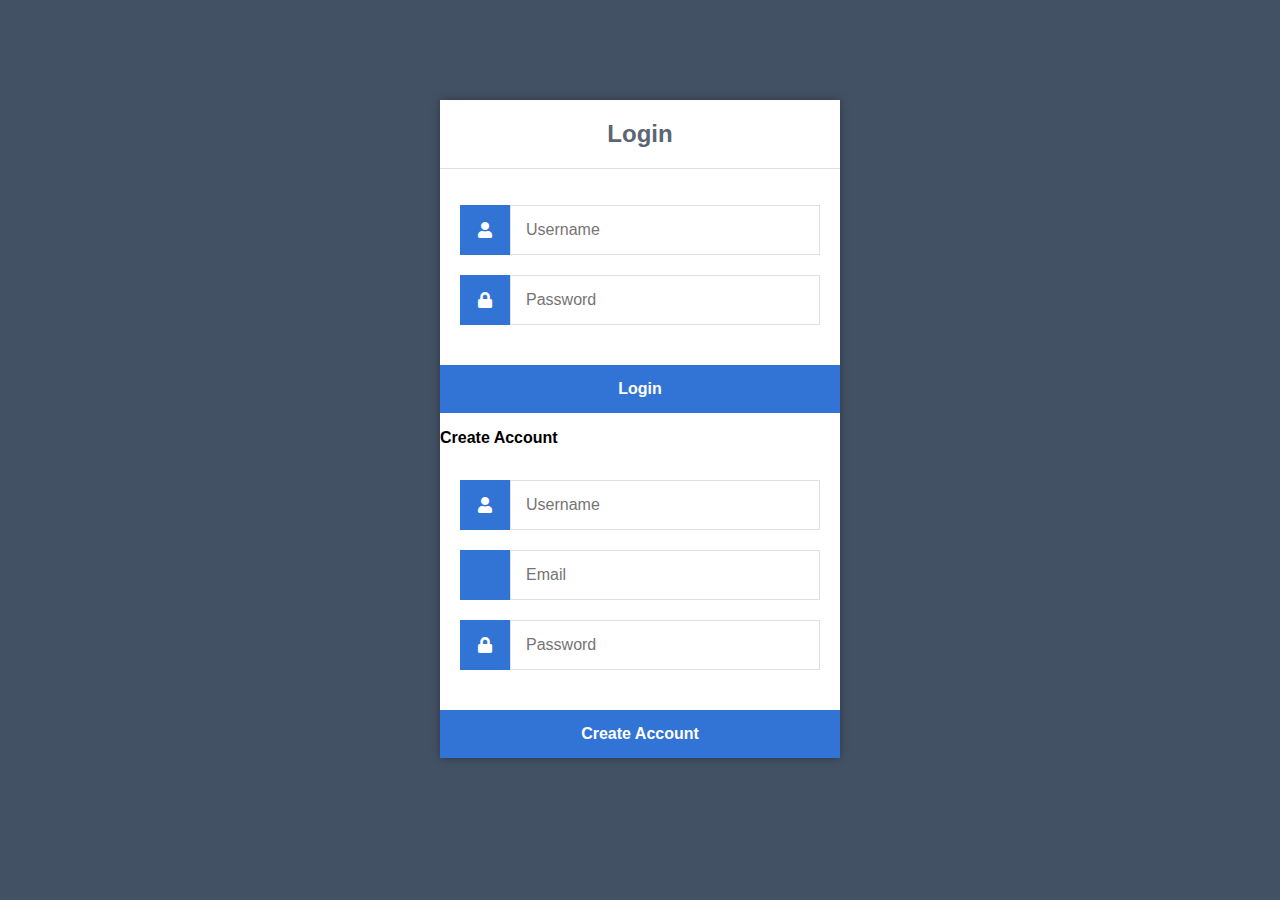
<file: MeTube Project/index.html>
<html>
	<head>
		<meta charset="utf-8">
		<title>Login</title>
		<link rel="stylesheet" href="https://use.fontawesome.com/releases/v5.7.1/css/all.css">
		<link href="style.css" rel="stylesheet" type="text/css">
	</head>
	<body>
		<div class="login">
			<h1>Login</h1>
			<form action="authenticate.php" method="post">
				<label for="username">
					<i class="fas fa-user"></i>
				</label>
				<input type="text" name="username" placeholder="Username" id="username" required>
				<label for="password">
					<i class="fas fa-lock"></i>
				</label>
				<input type="password" name="password" placeholder="Password" id="password" required>
				<input type="submit" value="Login">
			</form>
			<h2>Create Account</h2>
			<form action="createAccount.php" method="post">
				<label for="username">
					<i class="fas fa-user"></i>
				</label>
				<input type="text" name="username" placeholder="Username" id="username" required>
				<label for="email">
					<i class="fas fa-email"></i>
				</label>
				<input type="text" name="email" placeholder="Email" id="email" required>
				<label for="password">
					<i class="fas fa-lock"></i>
				</label>
				<input type="password" name="password" placeholder="Password" id="password" required>
				<input type="submit" value="Create Account">
			</form>
		</div>
	</body>
</html>
</file>
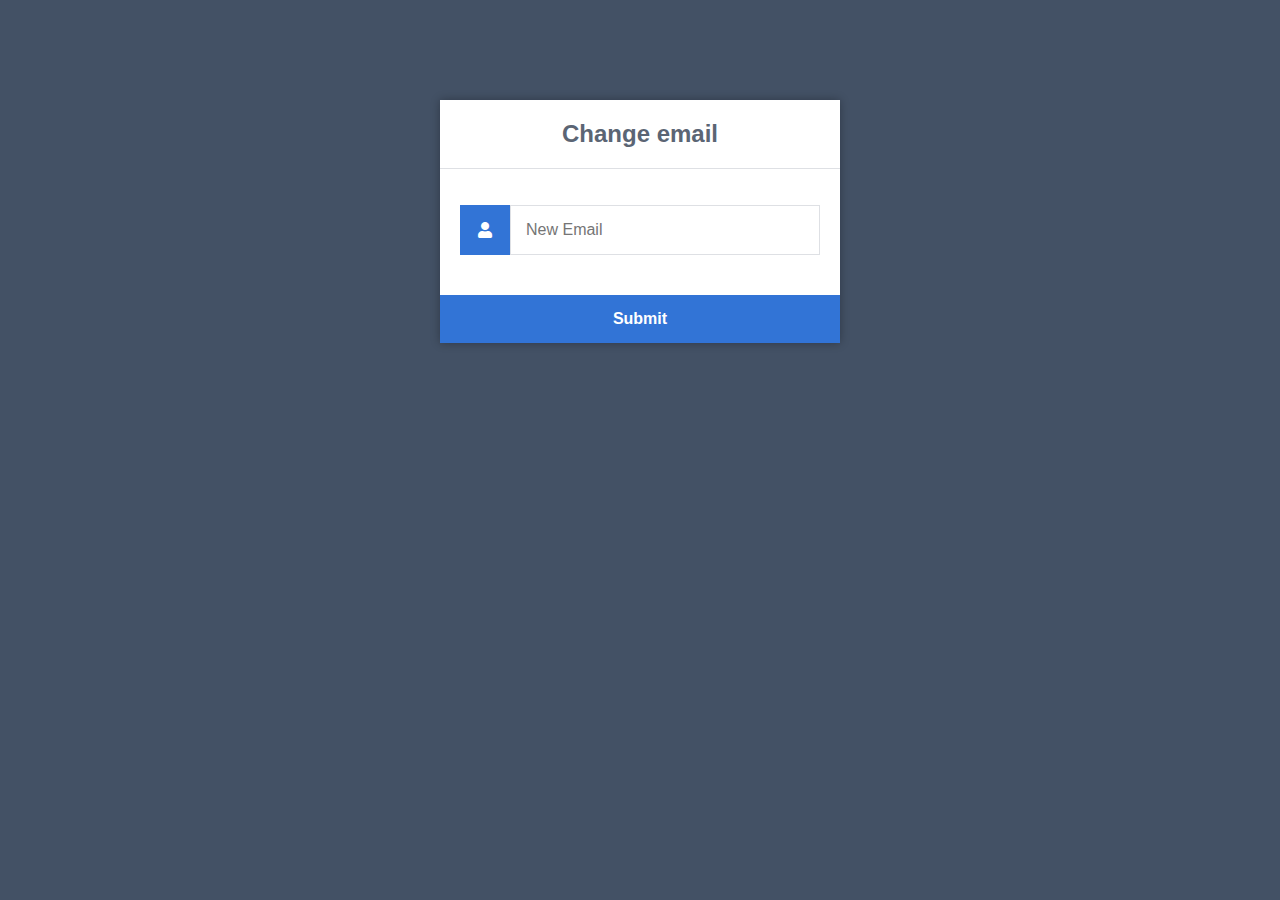
<file: MeTube Project/changeEmail.html>
<html>
	<head>
		<meta charset="utf-8">
		<title>Change Username</title>
		<link rel="stylesheet" href="https://use.fontawesome.com/releases/v5.7.1/css/all.css">
		<link href="style.css" rel="stylesheet" type="text/css">
	</head>
	<body>
		<div class="login">
			<h1>Change email</h1>
			<form action="changeEmail.php" method="post">
				<label for="New Email">
					<i class="fas fa-user"></i>
				</label>
				<input type="text" name="NewEmail" placeholder="New Email" id="NewEmail" required>		
				<input type="submit" value="Submit">
			</form>
		</div>
	</body>
</html>
</file>
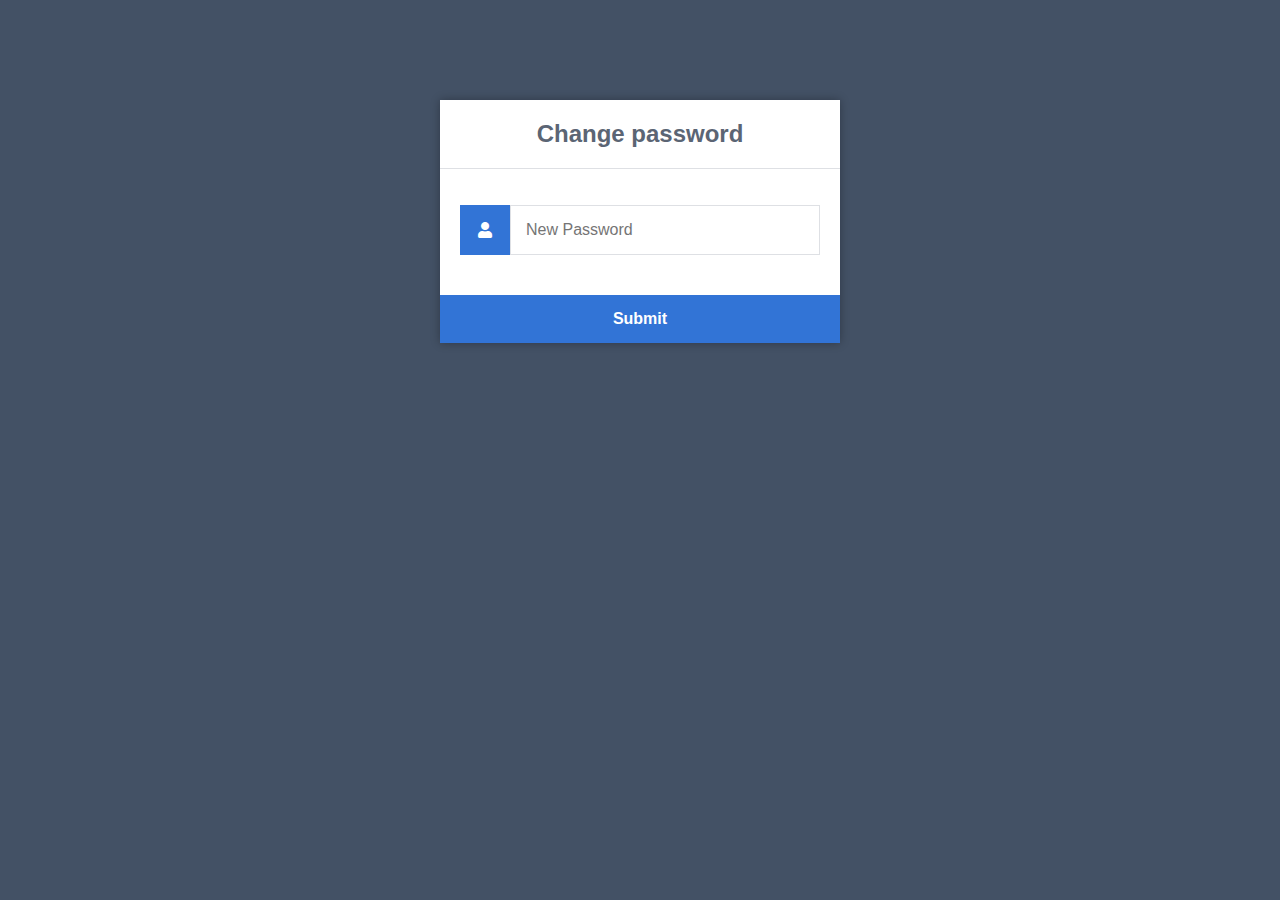
<file: MeTube Project/changePass.html>
<html>
	<head>
		<meta charset="utf-8">
		<title>Change Username</title>
		<link rel="stylesheet" href="https://use.fontawesome.com/releases/v5.7.1/css/all.css">
		<link href="style.css" rel="stylesheet" type="text/css">
	</head>
	<body>
		<div class="login">
			<h1>Change password</h1>
			<form action="changePass.php" method="post">
				<label for="New password">
					<i class="fas fa-user"></i>
				</label>
				<input type="text" name="NewPassword" placeholder="New Password" id="NewPassword" required>		
				<input type="submit" value="Submit">
			</form>
		</div>
	</body>
</html>
</file>
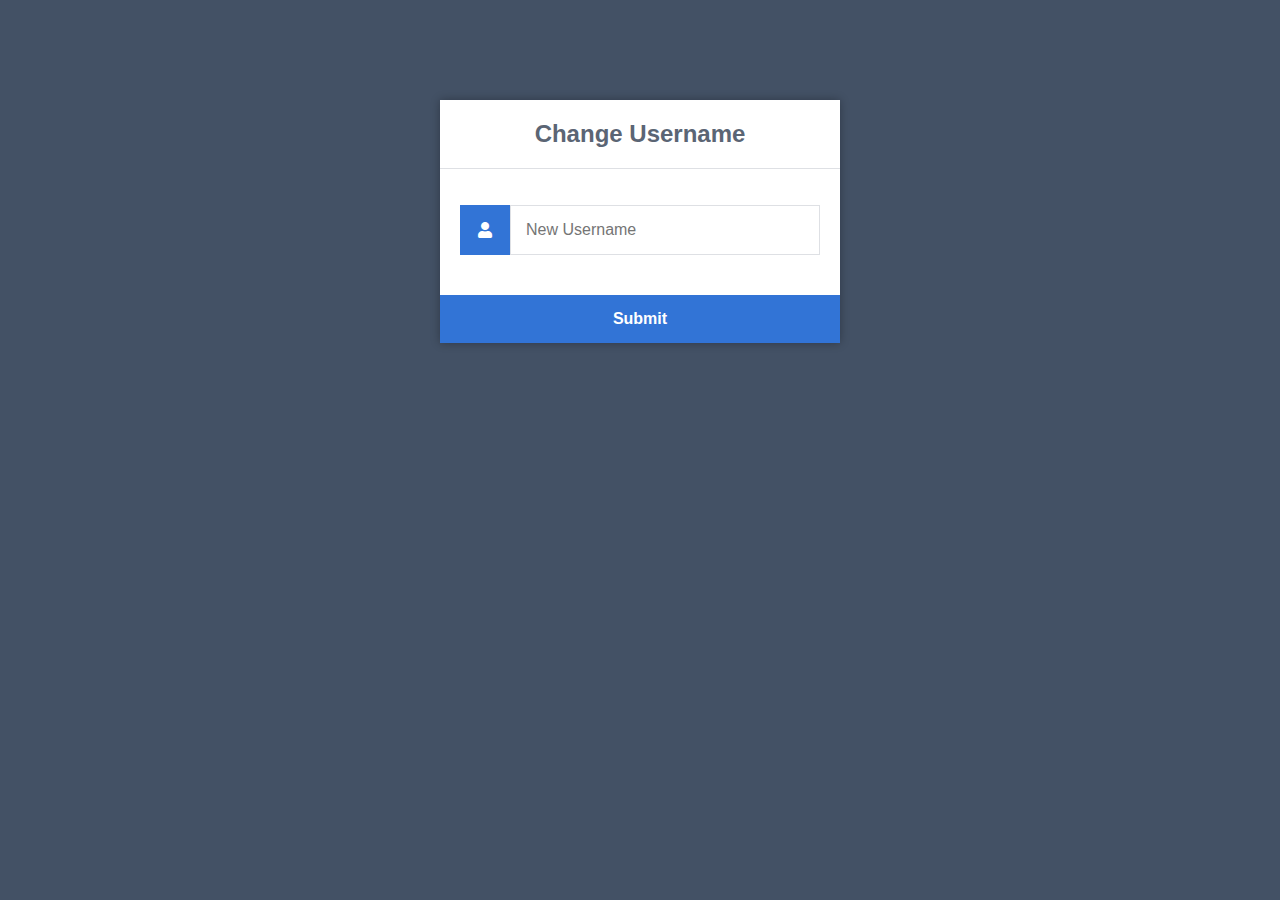
<file: MeTube Project/changeUser.html>
<html>
	<head>
		<meta charset="utf-8">
		<title>Change Username</title>
		<link rel="stylesheet" href="https://use.fontawesome.com/releases/v5.7.1/css/all.css">
		<link href="style.css" rel="stylesheet" type="text/css">
	</head>
	<body>
		<div class="login">
			<h1>Change Username</h1>
			<form action="changeUser.php" method="post">
				<label for="New username">
					<i class="fas fa-user"></i>
				</label>
				<input type="text" name="NewUsername" placeholder="New Username" id="NewUsername" required>		
				<input type="submit" value="Submit">
			</form>
		</div>
	</body>
</html>
</file>
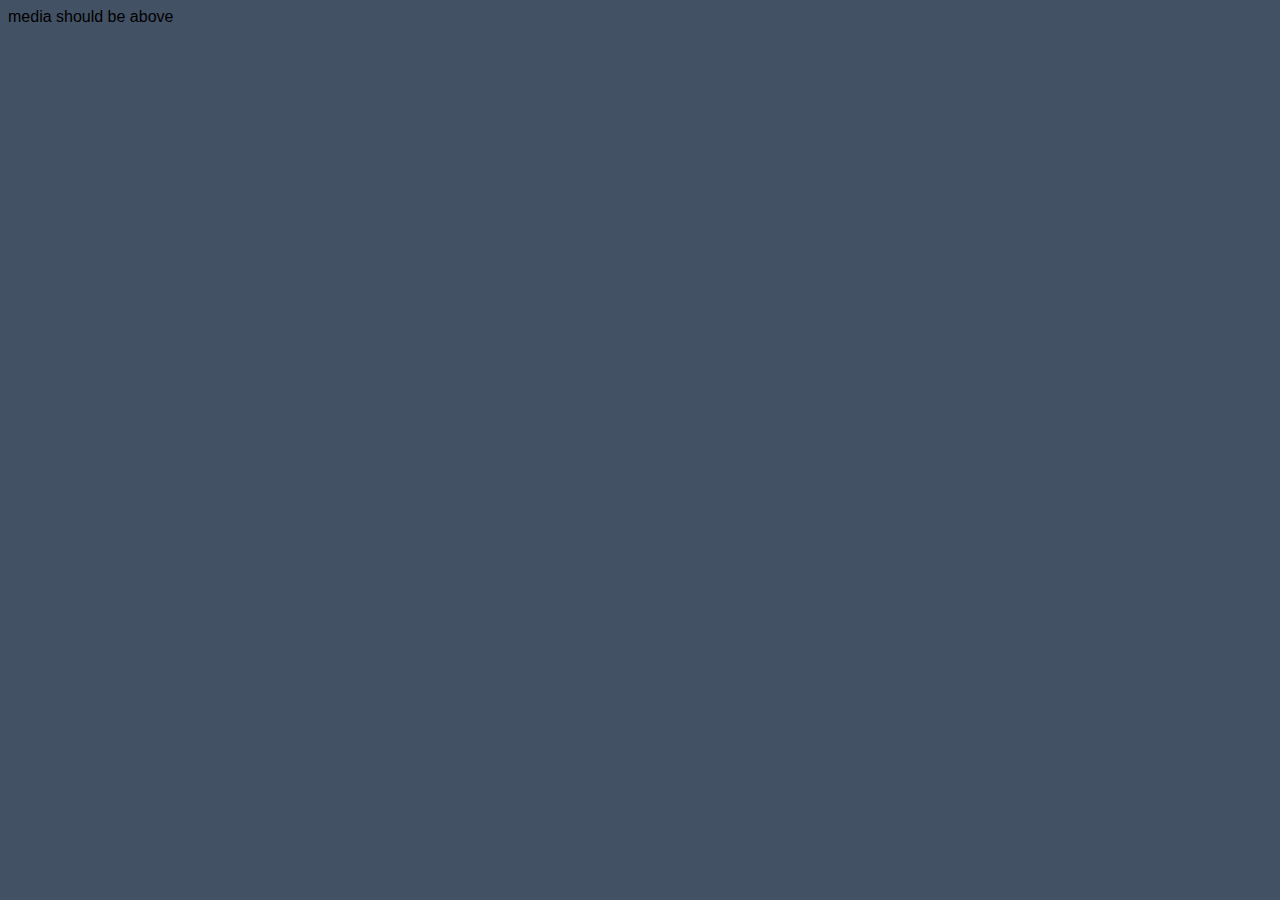
<file: MeTube Project/media.html>
<html>
	<head>
		<meta charset="utf-8">
		<title>Media</title>
		<link rel="stylesheet" href="https://use.fontawesome.com/releases/v5.7.1/css/all.css">
		<link href="style.css" rel="stylesheet" type="text/css">
	</head>
	<body>
		<div class="Media Container">
            <?php include 'media.php';?>
            media should be above
		</div>
	</body>
</html>
</file>
<file: MeTube Project/style.css>
* {
  	box-sizing: border-box;
  	font-family: -apple-system, BlinkMacSystemFont, "segoe ui", roboto, oxygen, ubuntu, cantarell, "fira sans", "droid sans", "helvetica neue", Arial, sans-serif;
  	font-size: 16px;
  	-webkit-font-smoothing: antialiased;
  	-moz-osx-font-smoothing: grayscale;
}
body {
  	background-color: #435165;
}
.login {
  	width: 400px;
  	background-color: #ffffff;
  	box-shadow: 0 0 9px 0 rgba(0, 0, 0, 0.3);
  	margin: 100px auto;
}
.login h1 {
  	text-align: center;
  	color: #5b6574;
  	font-size: 24px;
  	padding: 20px 0 20px 0;
  	border-bottom: 1px solid #dee0e4;
}
.login form {
  	display: flex;
  	flex-wrap: wrap;
  	justify-content: center;
  	padding-top: 20px;
}
.login form label {
  	display: flex;
  	justify-content: center;
  	align-items: center;
  	width: 50px;
  	height: 50px;
  	background-color: #3274d6;
  	color: #ffffff;
}
.login form input[type="password"], .login form input[type="text"] {
  	width: 310px;
  	height: 50px;
  	border: 1px solid #dee0e4;
  	margin-bottom: 20px;
  	padding: 0 15px;
}
.login form input[type="submit"] {
  	width: 100%;
  	padding: 15px;
 	margin-top: 20px;
  	background-color: #3274d6;
  	border: 0;
  	cursor: pointer;
  	font-weight: bold;
  	color: #ffffff;
  	transition: background-color 0.2s;
}
.login form input[type="submit"]:hover {
	background-color: #2868c7;
  	transition: background-color 0.2s;
}
.navtop {
	background-color: #2f3947;
	height: 60px;
	width: 100%;
	border: 0;
}
.navtop div {
	display: flex;
	margin: 0 auto;
	width: 1000px;
	height: 100%;
}
.navtop div h1, .navtop div a {
	display: inline-flex;
	align-items: center;
}
.navtop div h1 {
	flex: 1;
	font-size: 24px;
	padding: 0;
	margin: 0;
	color: #eaebed;
	font-weight: normal;
}
.navtop div a {
	padding: 0 20px;
	text-decoration: none;
	color: #c1c4c8;
	font-weight: bold;
}
.navtop div a i {
	padding: 2px 8px 0 0;
}
.navtop div a:hover {
	color: #eaebed;
}
body.loggedin {
	background-color: #f3f4f7;
}
.content {
	width: 1000px;
	margin: 0 auto;
}
.content h2 {
	margin: 0;
	padding: 25px 0;
	font-size: 22px;
	border-bottom: 1px solid #e0e0e3;
	color: #4a536e;
}
.content > p, .content > div {
	box-shadow: 0 0 5px 0 rgba(0, 0, 0, 0.1);
	margin: 25px 0;
	padding: 25px;
	background-color: #fff;
}
.content > p table td, .content > div table td {
	padding: 5px;
}
.content > p table td:first-child, .content > div table td:first-child {
	font-weight: bold;
	color: #4a536e;
	padding-right: 15px;
}
.content > div p {
	padding: 5px;
	margin: 0 0 10px 0;
}
.center {
	margin-left: auto;
	margin-right: auto;
  }
</file>
